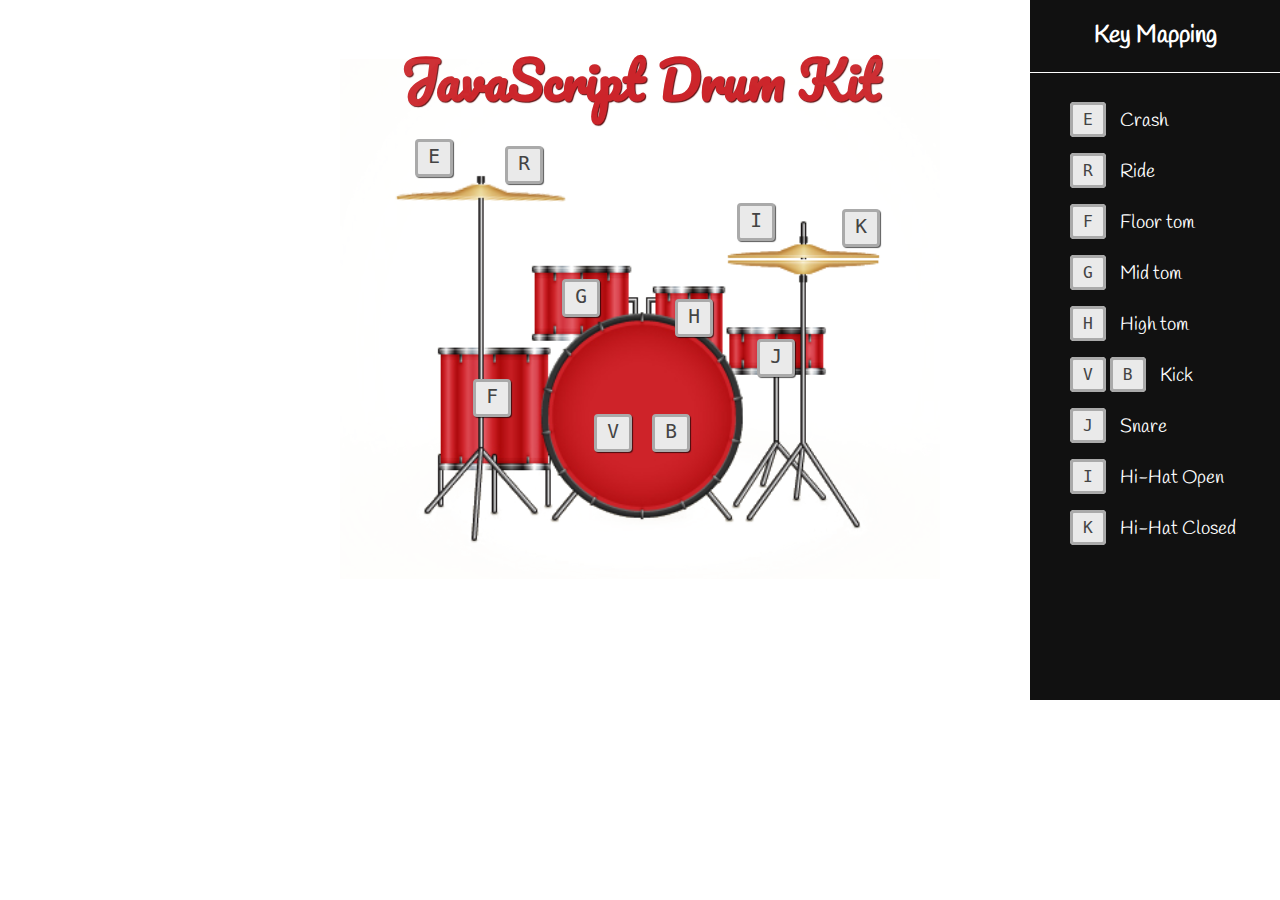
<file: Bubnjevi/index.html>
<!DOCTYPE html>
<html>
<head>
	<title>Bubnjevi</title>
	<link rel="stylesheet" type="text/css" href="style.css">
</head>
<body>

  <section class="main-wrapper">
    <div class="key-map-wrapper">
      <h2>Key Mapping</h2>
      <ul class="key-map-list">
        <li>
          <kbd class="key-code">E</kbd>
          <span class="key-sound">Crash</span>
        </li>
        <li>
          <kbd class="key-code">R</kbd>
          <span class="key-sound">Ride</span>
        </li>
        <li>
          <kbd class="key-code">F</kbd>
          <span class="key-sound">Floor tom</span>
        </li>
        <li>
          <kbd class="key-code">G</kbd>
          <span class="key-sound">Mid tom</span>
        </li>
        <li>
          <kbd class="key-code">H</kbd>
          <span class="key-sound">High tom</span>
        </li>
        <li>
          <kbd class="key-code">V</kbd>
          <kbd class="key-code">B</kbd>
          <span class="key-sound">Kick</span>
        </li>
        <li>
          <kbd class="key-code">J</kbd>
          <span class="key-sound">Snare</span>
        </li>
        <li>
          <kbd class="key-code">I</kbd>
          <span class="key-sound">Hi-Hat Open</span>
        </li>
        <li>
          <kbd class="key-code">K</kbd>
          <span class="key-sound">Hi-Hat Closed</span>
        </li>
      </ul>
    </div>
    <h1 class="main-title">JavaScript Drum Kit</h1>
    <div class="drum-kit-wrapper">
      <img id="crash-ride" class="crash-cymbal" src="img/crash.png" alt="Crash cymbal">

      <img id="hihat-top" class="hihat-top-cymbal" src="img/hihat-top.png" alt="Hi Hat cymbal">

      <div data-key="74" class="key snare">
        <kbd>J</kbd>
      </div>
      <div data-key="66" class="key kick">
        <kbd>B</kbd>
      </div>
      <div data-key="86" class="key kick2">
        <kbd>V</kbd>
      </div>
      <div data-key="72" class="key tom-high">
        <kbd>H</kbd>
      </div>
      <div data-key="71" class="key tom-mid">
        <kbd>G</kbd>
      </div>
      <div data-key="70" class="key tom-low">
        <kbd>F</kbd>
      </div>
      <div data-key="69" class="key crash">
        <kbd>E</kbd>
      </div>
      <div data-key="82" class="key ride">
        <kbd>R</kbd>
      </div>
      <div data-key="73" class="key hihat-open">
        <kbd>I</kbd>
      </div>
      <div data-key="75" class="key hihat-close">
        <kbd>K</kbd>
      </div>
      <img class="drum-kit" src="img/drum-kit.png" alt="Drum Kit" />
    </div>
  </section>



	<audio data-key="74" src="sounds/snare.wav"></audio>
	<audio data-key="66" src="sounds/kick.wav"></audio>
	<audio data-key="86" src="sounds/kick.wav"></audio>
	<audio data-key="72" src="sounds/tom-high.wav"></audio>
	<audio data-key="71" src="sounds/tom-mid.wav"></audio>
	<audio data-key="70" src="sounds/tom-low.wav"></audio>
	<audio data-key="69" src="sounds/crash.wav"></audio>
	<audio data-key="82" src="sounds/ride.wav"></audio>
	<audio data-key="73" src="sounds/hihat-open.wav"></audio>
	<audio data-key="75" src="sounds/hihat-close.wav"></audio>

	<script type="text/javascript" src="script.js"></script>
</body>
</html>
</file>
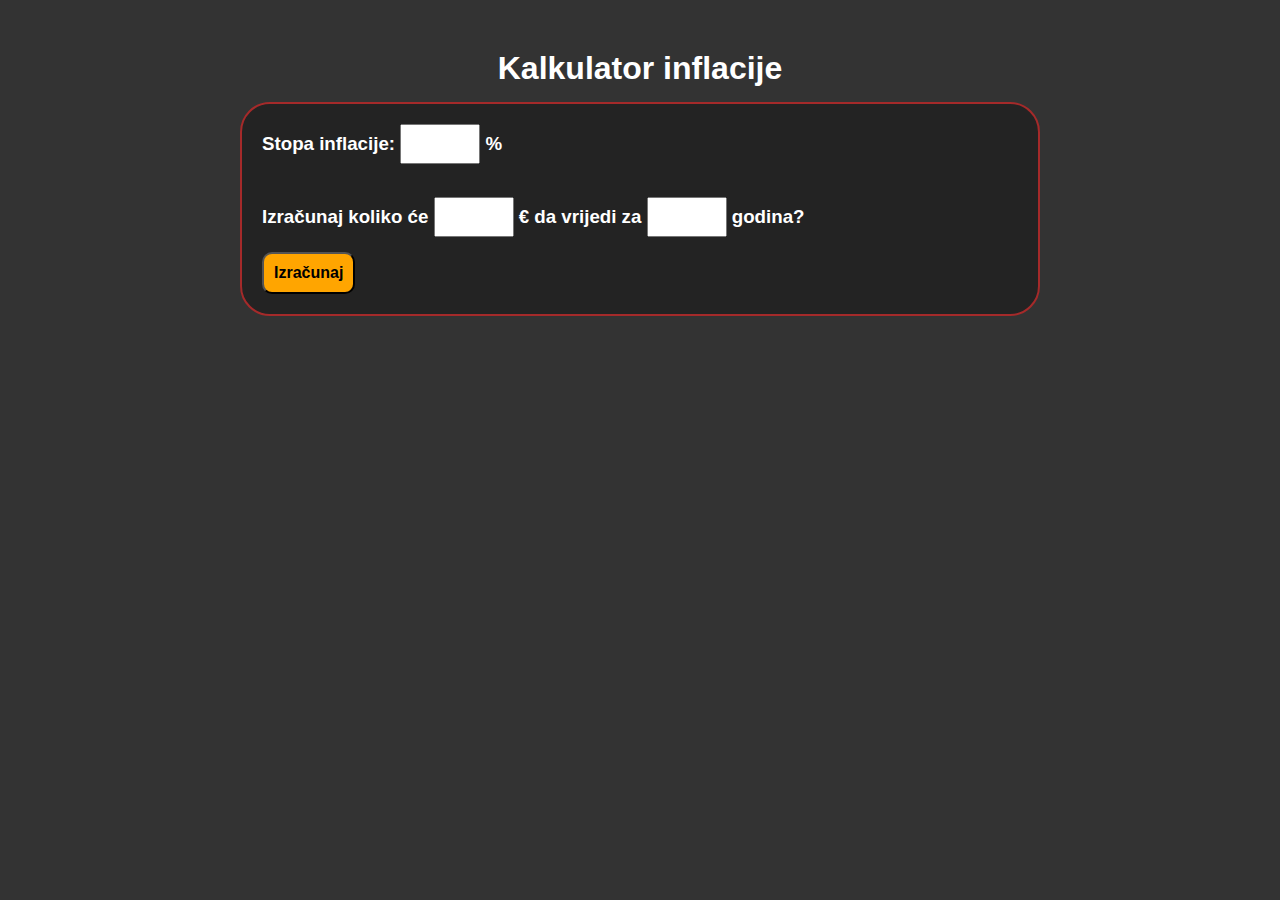
<file: Kalkulator inflacije/index.html>
<!DOCTYPE html>
<html>
<head>
	<title>Kalkulator inflacije</title>
	<link rel="stylesheet" type="text/css" href="style.css">
</head>
<body>
	<div class="background-overlay">

		<h1>Kalkulator inflacije</h1>

		<div class="container">
			<h3>Stopa inflacije: <input type="number" min="0.1" id="inflationRate"> %</h3> <br>
			<h3>Izračunaj koliko će <input type="number" min="1" id="money"> € da vrijedi za 
				<input type="number" min="1" id="years"> godina?</h3>

			<button onclick="inflationCalculator()">Izračunaj</button>
		</div>

	</div>

	<script src="index.js"></script>
</body>
</html>
</file>
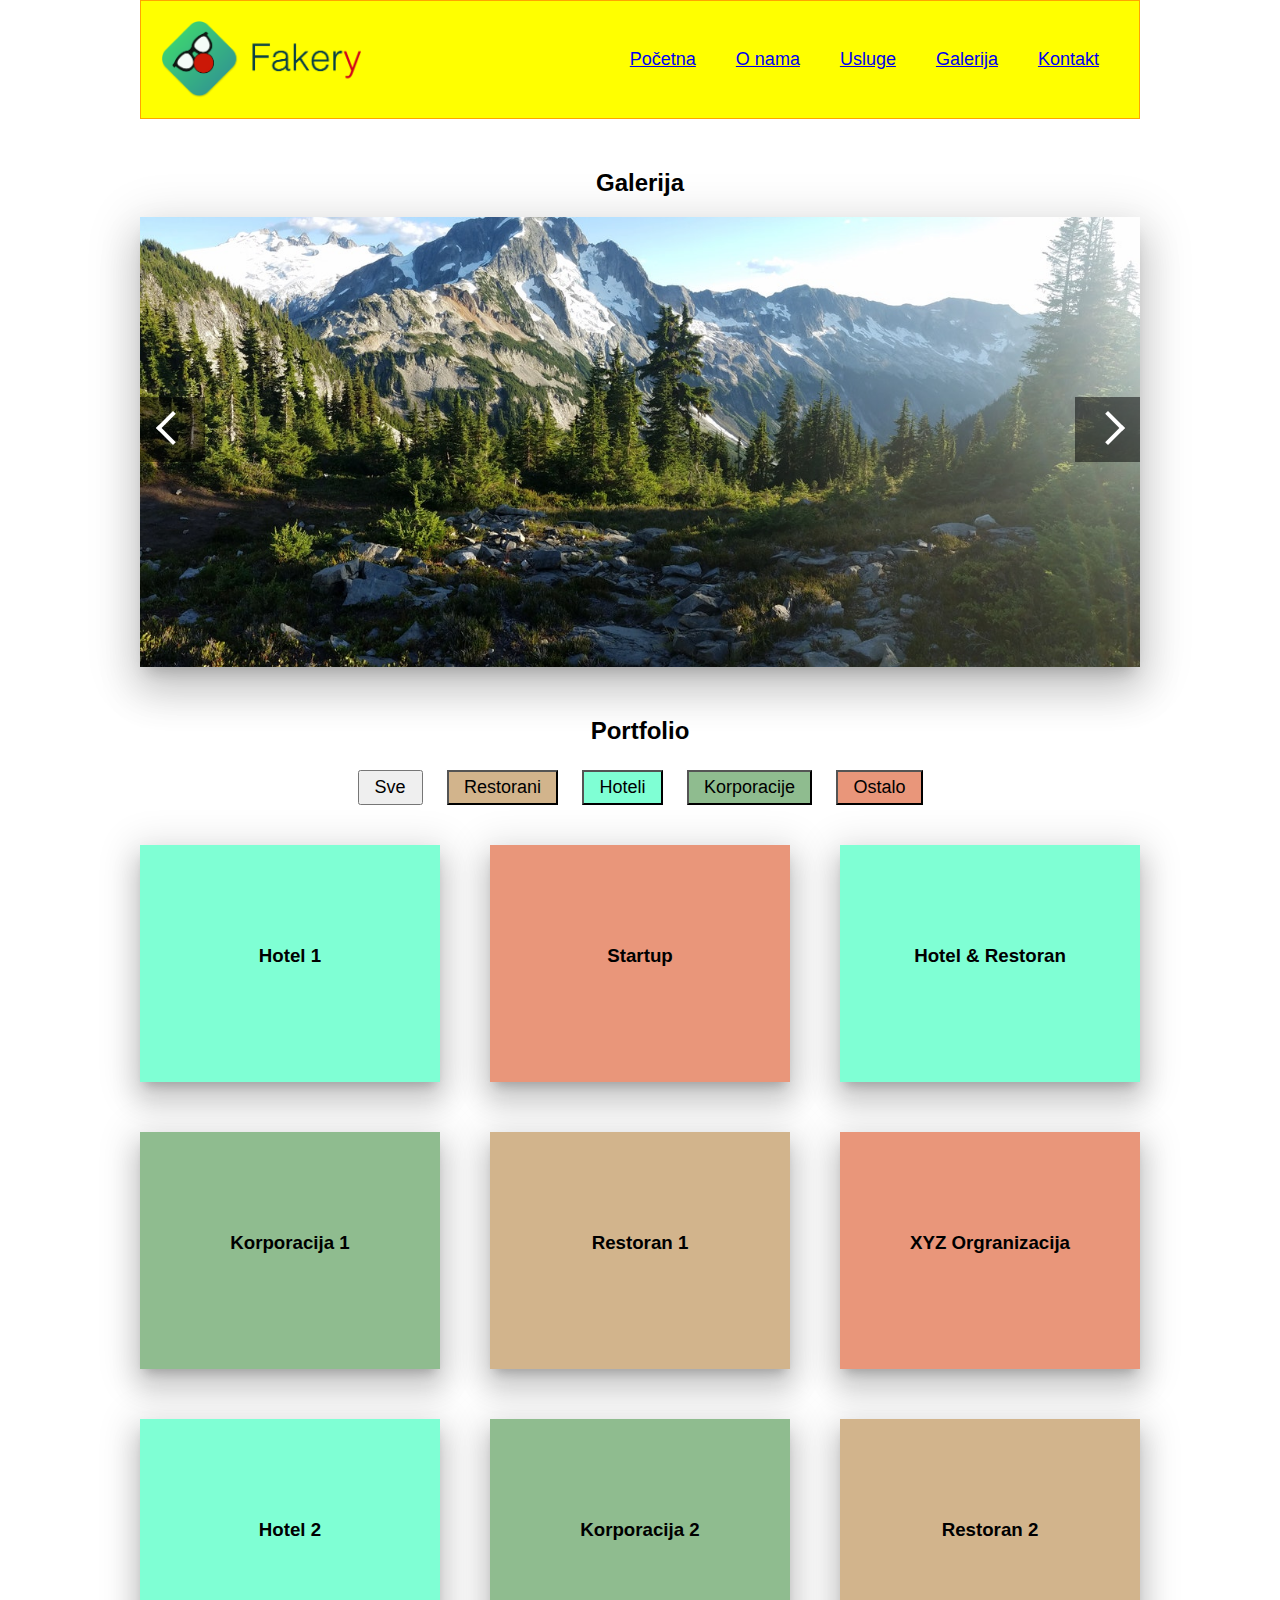
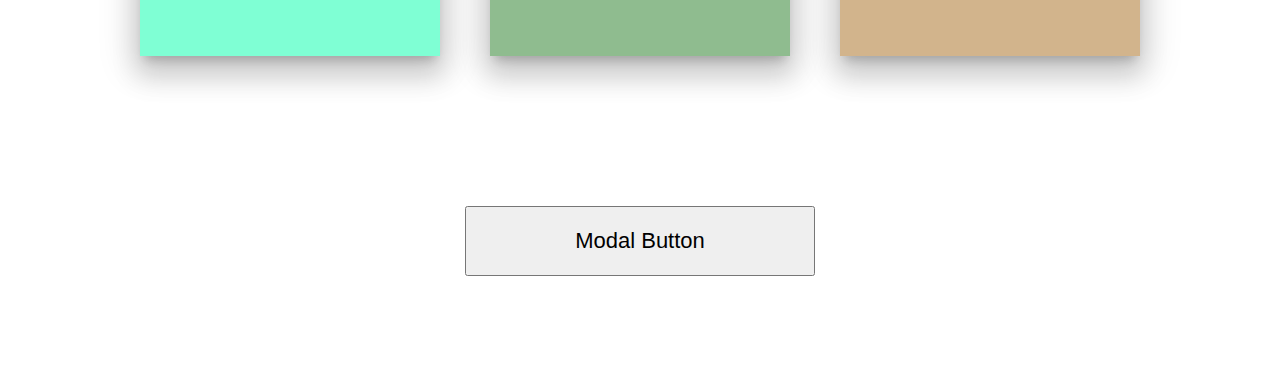
<file: Responsive menu/index.html>
<!DOCTYPE html>
<html>
<head>
	<title>Meni Slider Portfolio</title>
	<meta name="viewport" content="width=device-width, initial-scale=1">
	<link rel="stylesheet" type="text/css" href="style.css">
</head>
<body>


	<div class="header">
		<img src="img/logo.png">

		<button onclick="mobileMenu()">MENU</button>

		<ul>
			<li><a href="#">Početna</a></li>
			<li><a href="#">O nama</a></li>
			<li><a href="#">Usluge</a></li>
			<li><a href="#">Galerija</a></li>
			<li><a href="#">Kontakt</a></li>
		</ul>
	</div>

	<h2>Galerija</h2>

	<div class="slider-wrapper">
        <button id="left-btn"><i class="arrow"></i></button>
        <div class="slider-images">
        	<img src="img/slide1.jpg">
        	<img src="img/slide2.jpg">
        	<img src="img/slide3.jpg">
        </div>
        <button id="right-btn"><i class="arrow"></i></button>
    </div>

    <h2>Portfolio</h2>

    <div class="portfolio-wrapper">
	    <div class="portfolio-categories">
	    	<button data-category='sve' onclick="portfolioSort(this)">Sve</button>
	    	<button data-category='restorani' onclick="portfolioSort(this)" class="brown">Restorani</button>
	    	<button data-category='hoteli' onclick="portfolioSort(this)" class="blue">Hoteli</button>
	    	<button data-category='korporacije' onclick="portfolioSort(this)" class="green">Korporacije</button>
	    	<button data-category='ostalo' onclick="portfolioSort(this)" class="rose">Ostalo</button>
	    </div>

	    <div class="portfolio-items">
	    	<div class="portfolio-single-item blue" data-category='hoteli'>
	    		<h3>Hotel 1</h3>
	    	</div>

	    	<div class="portfolio-single-item rose" data-category='ostalo'>
	    		<h3>Startup</h3>
	    	</div>

	    	<div class="portfolio-single-item blue" data-category='hoteli, restorani'>
	    		<h3>Hotel & Restoran</h3>
	    	</div>

	    	<div class="portfolio-single-item green" data-category='korporacije'>
	    		<h3>Korporacija 1</h3>
	    	</div>

	    	<div class="portfolio-single-item brown" data-category='restorani'>
	    		<h3>Restoran 1</h3>
	    	</div>

	    	<div class="portfolio-single-item rose" data-category='ostalo'>
	    		<h3>XYZ Orgranizacija</h3>
	    	</div>

	    	<div class="portfolio-single-item blue" data-category='hoteli'>
	    		<h3>Hotel 2</h3>
	    	</div>

	    	<div class="portfolio-single-item green" data-category='korporacije'>
	    		<h3>Korporacija 2</h3>
	    	</div>

	    	<div class="portfolio-single-item brown" data-category='restorani'>
	    		<h3>Restoran 2</h3>
	    	</div>
	    </div>
    </div>

    <div class="modal-section">
    	<button onclick="openModal()">Modal Button</button>
    </div>


    <div class="popup-modal">
    	<button id="closeModal" onclick="closeModal()">X</button>

    	<h4>Modal Title</h4>
    	Lorem ipsum dolor sit amet, consectetur adipisicing elit, sed do eiusmod
    	tempor incididunt ut labore et dolore magna aliqua. Ut enim ad minim veniam,
    	quis nostrud exercitation ullamco laboris nisi ut aliquip ex ea commodo
    	consequat. Duis aute irure dolor in reprehenderit in voluptate velit esse
    	cillum dolore eu fugiat nulla pariatur. Excepteur sint occaecat cupidatat non
    	proident, sunt in culpa qui officia deserunt mollit anim id est laborum.
    </div>

    <div class="overlay"></div>

	<script type="text/javascript" src="script.js"></script>
</body>
</html>
</file>
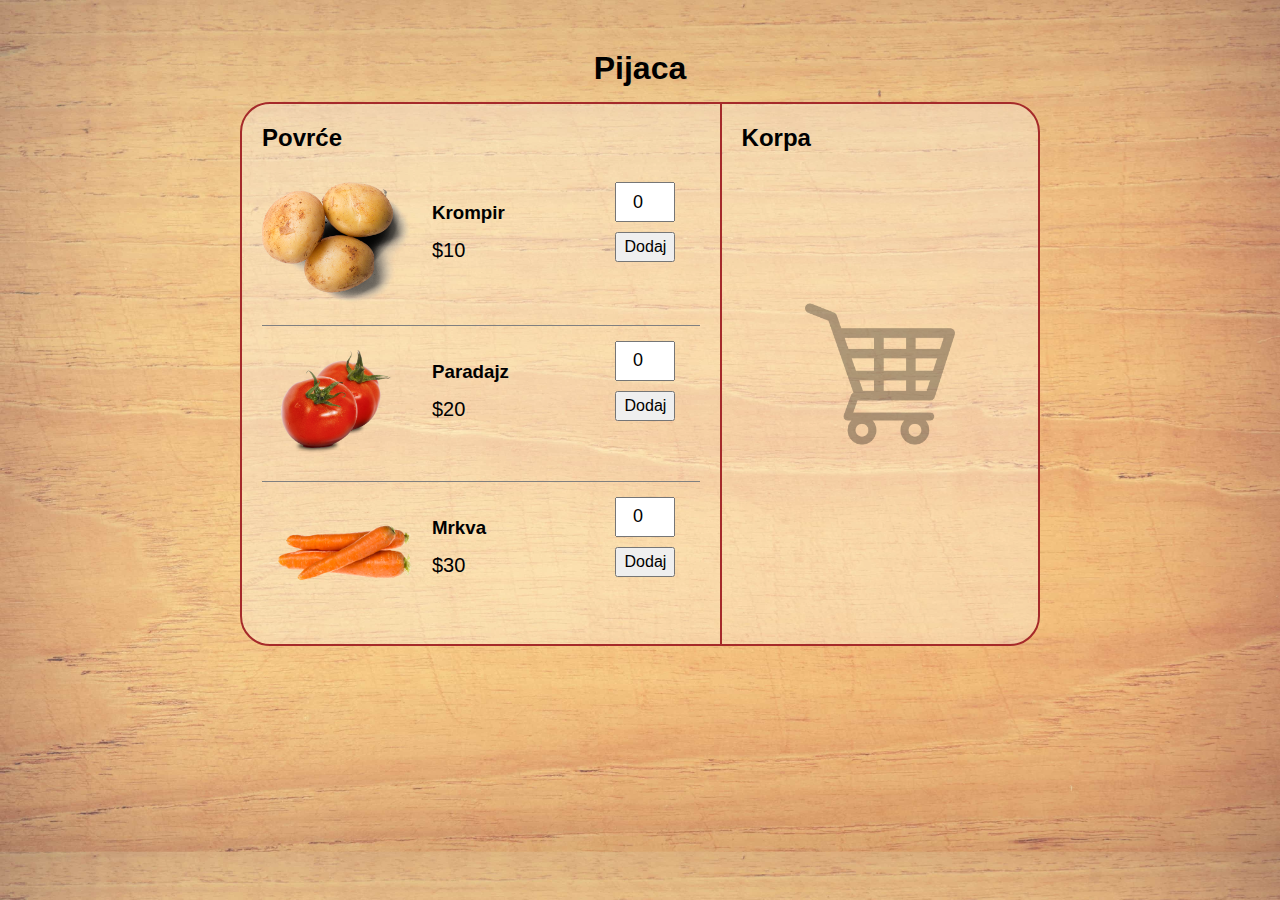
<file: Shopping cart/index.html>
<!DOCTYPE html>
<html>
<head>
	<title>Pijaca</title>
	<link rel="stylesheet" type="text/css" href="style.css">
</head>
<body>

	<h1>Pijaca</h1>

	<div class="container">
		<div class="items">
			<h2>Povrće</h2>

			<div class="single-item">
				<img src="img/potato.png">
				<div class="si-content">
					<h3>Krompir</h3>
					<p class="price">$10</p>
				</div>
				<div class="actions">
					<input type="number" name="quantity" value="0" min="0">
					<button onclick="addToCart(this)">Dodaj</button>
				</div>
			</div>

			<div class="single-item">
				<img src="img/tomato.png">
				<div class="si-content">
					<h3>Paradajz</h3>
					<p class="price">$20</p>
				</div>
				<div class="actions">
					<input type="number" name="quantity" value="0" min="0">
					<button onclick="addToCart(this)">Dodaj</button>
				</div>
			</div>

			<div class="single-item">
				<img src="img/carrot.png">
				<div class="si-content">
					<h3>Mrkva</h3>
					<p class="price">$30</p>
				</div>
				<div class="actions">
					<input type="number" name="quantity" value="0" min="0">
					<button onclick="addToCart(this)">Dodaj</button>
				</div>
			</div>
		</div>

		<div class="cart">
			<h2>Korpa</h2>
			
			<div class="cart-items"></div> <br>

			<div class="total"></div>
		</div>
	</div>

	<script src="script.js"></script>
</body>
</html>
</file>
<file: Bubnjevi/style.css>
@import url(https://fonts.googleapis.com/css?family=Handlee|Pacifico);

html,
body {
	padding: 0;
	margin: 0;
	background-color: #fff;
}

.main-wrapper {
	margin: 30px auto 0;
	width: 1080px;
	text-align: center;
}

.main-title {
	font-family: 'Pacifico', cursive;
	text-align: center;
	font-size: 3.2em;
	color: #cb2026;
	text-shadow: 1px 1px 1px #5a0b0d;
}

.drum-kit-wrapper {
	position: relative;
	width: 600px;
	margin: -100px auto 0;
}

.drum-kit {
	width: 100%;
	height: 520px;
	position: relative;
}

.crash-cymbal {
	position: absolute;
	top: 114px;
    left: 80px;
    transform: rotate(-7.2deg) scale(1.5);
    transition: all ease-in-out .042s;
}

.hihat-top-cymbal {
	position: absolute;
    top: 166px;
    right: 71px;
    transform: scale(1.35);
    z-index: 0;
    transition: all ease-in-out .042s;
}

.key {
	display: inline-block;
	transition: all ease-in-out .042s;
	position: absolute;
	background: #eaeaea;
    font-size: 1.5em;
    height: 32px;
    width: 32px;
    text-align: center;
    border-radius: 4px;
    border: 3px solid #aaa;
    color: #444;
    box-shadow: 1px 1px 1px rgba(0,0,0,.65);
    z-index: 2;
}

.key.kick {
	top: 355px;
    right: 250px;
}

.key.kick2 {
    top: 355px;
    right: 308px;
}

.key.snare {
	right: 145px;
    top: 280px;
}

.key.tom-high {
	right: 227px;
    top: 240px;
}

.key.tom-mid {
	left: 222px;
    top: 220px;
}

.key.tom-low {
	top: 320px;
    left: 133px;
}

.key.crash {
	top: 80px;
    left: 75px;
}

.key.ride {
	left: 165px;
    top: 87px;
}

.key.hihat-open {
	right: 165px;
    top: 144px;
}

.key.hihat-close {
	right: 60px;
    top: 150px;
}

.playing {
	transform: scale(1.12);
}

.key-map-wrapper {
	position: absolute;
    right: 0;
    top: 0;
    height: 700px;
    background: #111;
    width: 250px;
    z-index: 3;
}

.key-map-wrapper > h2 {
	color: #fff;
	font-family: 'Handlee', cursive;
	margin-bottom: 35px;
	border-bottom: 1px solid #fff;
    padding-bottom: 20px;
}

.key-map-list {
	list-style: none;
	color: #fff;
	text-align: left;
}

.key-map-list > li {
	margin-bottom: 25px;
}

.key-code {
	color: #444;
    background-color: #eaeaea;
    font-size: 1.25em;
    padding: 5px 10px;
    border-radius: 4px;
    border: 3px solid #aaa;
}

.key-sound {
	font-size: 1.2em;
	margin-left: 10px;
	font-family: 'Handlee', cursive;
	vertical-align: middle;
}
</file>
<file: Kalkulator inflacije/style.css>
* {
	box-sizing: border-box;
	margin: 0;
	padding: 0;
}

body {
	background-image: url('https://raw.githubusercontent.com/cysecor/js-kurs-kalkulator-inflacije/main/img/bg.jpg');
	font-family: sans-serif;
	color: white;
}

h1 {
	text-align: center;
	margin-bottom: 15px;
}

h2 {
	margin-bottom: 15px;
}

h3 {
	margin-bottom: 15px;
}

.background-overlay {
	background-color: rgba(0, 0, 0, 0.8);
	padding: 50px;
	width: 100%;
	height: 100vh;
}

.container {
	max-width: 800px;
	margin: auto;
	border: 2px solid brown;
	border-radius: 30px;
	background-color: rgba(0, 0, 0, 0.3);
	padding: 20px;
}

.container input {
	max-width: 80px;
	height: 40px;
	font-size: 18px;
	text-align: center;
}

.container button {
	padding: 10px;
	font-size: 16px;
	font-weight: bold;
	background-color: orange;
	cursor: pointer;
	border-radius: 10px;
}

.new-value {
	margin-top: 20px;
	font-size: 20px;
}
</file>
<file: Responsive menu/style.css>
* {
	box-sizing: border-box;
	margin: 0;
	padding: 0;
}

body {
	font-family: sans-serif;
}

h1 {
	text-align: center;
	margin-bottom: 15px;
}

h2 {
	margin-bottom: 15px;
	text-align: center;
}

h3 {
	margin-bottom: 15px;
	text-align: center;
}

.header {
	display: flex;
	justify-content: space-between;
	max-width: 1000px;
	margin: auto;
	align-items: center;
	padding: 20px;
	border: 1px solid orange;
	background-color: yellow;
	margin-bottom: 50px;
}

.header img {
	max-width: 200px;
}

.header ul {
	display: flex;
	list-style: none;
	font-size: 18px;
	justify-content: space-around;
    z-index: 9;
}

.header ul li a {
	padding: 10px 20px;
	display: block;
}

.header button {
	display: none;
	padding: 10px;
}

@media (max-width: 1000px) {
	.header button {
		display: block;
	}

	.header ul {
		display: none;
		background-color: lightsteelblue;
		position: absolute;
	    width: 100%;
	    left: 0;
	    right: 0;
	    top: 119px;
	}
}

/*
 * SLIDER
 */

.slider-wrapper {
    max-width: 1000px;
    height: 450px;
    box-shadow: 0 24px 38px 3px rgba(0, 0, 0, 0.14), 0 9px 46px 8px rgba(0, 0, 0, 0.12), 0 11px 15px -7px rgba(0, 0, 0, 0.2);
    margin: auto;
    margin-top: 20px;
    position: relative;
    margin-bottom: 50px;
}

.slider-wrapper .slider-images {
	height: 100%;
}

.slider-wrapper .slider-images img {
	width: 100%;
	height: 100%;
	object-fit: cover;
	display: none;
}

.slider-wrapper .slider-images img:first-child {
	display: block;
}

.slider-wrapper button {
    height: 65px;
    width: 65px;
    border: none;
    outline: none;
    background: rgba(0, 0, 0, 0.5);
    cursor: pointer;
    top: 40%;
    position: absolute;
	z-index: 999;
}

.slider-wrapper button .arrow {
    border: solid #fff;
    border-width: 0 4px 4px 0;
    display: inline-block;
    padding: 10px;
    transition: transform 0.3s ease-out;
    outline: none;
}

.slider-wrapper #right-btn {
    right: 0;
}

.slider-wrapper #right-btn .arrow {
    transform: rotate(-45deg);
}

.slider-wrapper #left-btn {
    left: 0;
}

.slider-wrapper #left-btn .arrow {
    transform: rotate(135deg);
}

/*
 * PORTFOLIO
 */

.portfolio-wrapper {
	max-width: 1000px;
	margin: auto;
}

.portfolio-categories {
	padding-bottom: 30px;
	padding-top: 10px;
	text-align: center;
}

.portfolio-categories button {
	padding: 5px 15px;
	font-size: 18px;
	cursor: pointer;
	margin-left: 10px;
	margin-right: 10px;
    margin-bottom: 10px;
}

.portfolio-items {
	display: flex;
	justify-content: space-between;
	flex-wrap: wrap;
}

.portfolio-single-item {
	width: 30%;
	box-shadow: 0 18px 25px 3px rgba(0, 0, 0, 0.14), 0 6px 35px 8px rgba(0, 0, 0, 0.12), 0 8px 10px -5px rgba(0, 0, 0, 0.2);
	padding: 100px 30px;
	margin-bottom: 5%;
}

@media (max-width: 767px) {
    .portfolio-single-item {
        width: 47%;
    }
}

.blue {
	background-color: aquamarine;
}

.rose {
	background-color: darksalmon;
}

.green {
	background-color: darkseagreen;
}

.brown {
	background-color: tan;
}

/*
 * MODAL
 */

.modal-section {
	max-width: 1000px;
 	padding: 100px;
 	margin: auto;
}

.modal-section button {
	padding: 20px;
	font-size: 22px;
	margin: auto;
	display: block;
	max-width: 350px;
	width: 100%;
	cursor: pointer;
}

.popup-modal {
	display: none;
	position: fixed;
	left: 0;
	right: 0;
	top: 25%;
	z-index: 200;
	max-width: 600px;
	padding: 30px;
	margin: auto;
	background-color: #fff;
}

.popup-modal button {
	font-size: 26px;
	cursor: pointer;
	position: absolute;
	right: 10px;
	top: 10px;
	background-color: transparent;
	font-weight: bold;
	border: 0;
}

.overlay {
	display: none;
	position: fixed;
	bottom: 0;
	top: 0;
	left: 0;
	right: 0;
	width: 100%;
	height: 100%;
	z-index: 100;
	background-color: rgba(0, 0, 0, 0.5);
}
</file>
<file: Shopping cart/style.css>
* {
	box-sizing: border-box;
	margin: 0;
	padding: 0;
}

body {
	background-image: url('img/bg.jpg');
	background-size: cover;
	font-family: sans-serif;
	padding: 50px;
}

h1 {
	text-align: center;
	margin-bottom: 15px;
}

h2 {
	margin-bottom: 15px;
}

h3 {
	margin-bottom: 15px;
}

.container {
	max-width: 800px;
	margin: auto;
	border: 2px solid brown;
	border-radius: 30px;
	display: flex;
	background-color: rgba(255, 255, 255, 0.3);
}

.items {
	width: 60%;
	padding: 20px;
}

.cart {
	width: 40%;
	padding: 20px;
	border-left: 2px solid brown;
	background-image: url('img/cart.png');
	background-size: 150px;
	background-position: center;
	background-repeat: no-repeat;
	position: relative;
}

.single-item {
	display: flex;
	border-bottom: 1px solid grey;
	padding: 15px 0;
}

.single-item:last-child {
	border-bottom: 0;
}

.single-item img {
	max-width: 150px;
}

.single-item .si-content {
	width: 70%;
	padding-left: 20px;
	padding-top: 20px;
}

.single-item .si-content p {
	font-size: 20px;
}

.single-item .actions {
	width: 30%;
}

.single-item .actions input {
	height: 40px;
	width: 60px;
	text-align: center;
	font-size: 18px;
}

.single-item .actions button {
	width: 60px;
	margin-top: 10px;
	height: 30px;
	font-size: 16px;
}

.cart-single-item {
	display: flex;
	justify-content: space-between;
	align-items: center;
	margin-bottom: 15px;
}

.cart-single-item h3 {
	margin-bottom: 0;
}

.cart-single-item button {
	padding: 5px;
}

.total {
	position: absolute;
	bottom: 20px;
	left: 20px;
	font-size: 24px;
}
</file>
